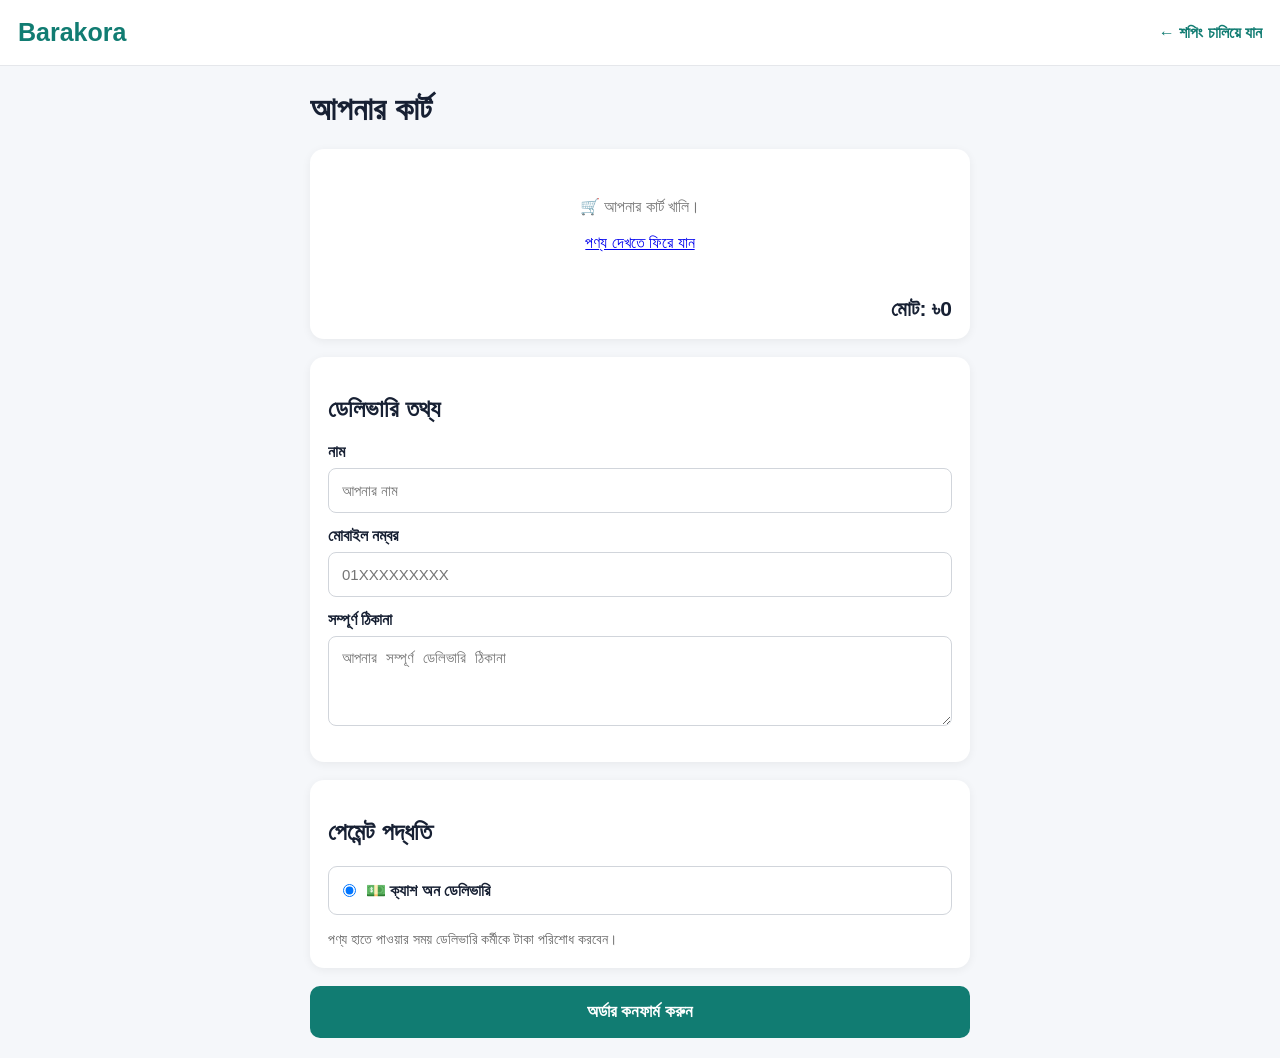
<file: cart.html>
<!DOCTYPE html>
<html lang="bn">
<head>
  <meta charset="UTF-8">
  <meta name="viewport" content="width=device-width, initial-scale=1.0">

  <title>কার্ট | Barakora</title>

  <style>
    * {
      box-sizing: border-box;
    }

    body {
      margin: 0;
      font-family: Arial, sans-serif;
      background: #f5f7fa;
      color: #172033;
    }

    header {
      background: #ffffff;
      padding: 18px;
      display: flex;
      align-items: center;
      justify-content: space-between;
      border-bottom: 1px solid #e5e7eb;
    }

    .logo {
      color: #117c72;
      font-size: 25px;
      font-weight: bold;
    }

    .back {
      color: #117c72;
      text-decoration: none;
      font-weight: bold;
    }

    main {
      max-width: 700px;
      margin: auto;
      padding: 20px;
    }

    h1 {
      margin-top: 5px;
    }

    .box {
      background: #ffffff;
      padding: 18px;
      border-radius: 14px;
      margin-bottom: 18px;
      box-shadow: 0 2px 10px rgba(0,0,0,.06);
    }

    .cart-item {
      display: flex;
      align-items: center;
      justify-content: space-between;
      gap: 12px;
      padding: 14px 0;
      border-bottom: 1px solid #eeeeee;
    }

    .cart-item:last-child {
      border-bottom: none;
    }

    .item-name {
      font-weight: bold;
      margin-bottom: 5px;
    }

    .item-price {
      color: #117c72;
      font-weight: bold;
    }

    .remove-btn {
      border: none;
      background: #fee2e2;
      color: #b91c1c;
      padding: 8px 11px;
      border-radius: 7px;
      cursor: pointer;
    }

    .total {
      text-align: right;
      font-size: 21px;
      font-weight: bold;
      margin-top: 15px;
    }

    label {
      display: block;
      margin-bottom: 14px;
      font-weight: 600;
    }

    input,
    textarea {
      width: 100%;
      margin-top: 7px;
      padding: 13px;
      border: 1px solid #d1d5db;
      border-radius: 8px;
      font-size: 15px;
    }

    textarea {
      min-height: 90px;
      resize: vertical;
    }

    .cod-option {
      display: flex;
      align-items: center;
      gap: 10px;
      border: 1px solid #d1d5db;
      padding: 14px;
      border-radius: 9px;
      cursor: pointer;
    }

    .cod-option input {
      width: auto;
      margin: 0;
    }

    .order-btn {
      width: 100%;
      padding: 16px;
      border: none;
      border-radius: 10px;
      background: #117c72;
      color: white;
      font-size: 17px;
      font-weight: bold;
      cursor: pointer;
    }

    .empty {
      text-align: center;
      padding: 30px 10px;
      color: #777;
    }

    .cod-note {
      margin-top: 10px;
      color: #666;
      font-size: 14px;
      line-height: 1.5;
    }
  </style>
</head>

<body>

<header>
  <div class="logo">Barakora</div>
  <a href="index.html" class="back">← শপিং চালিয়ে যান</a>
</header>

<main>

  <h1>আপনার কার্ট</h1>

  <div class="box">
    <div id="cartItems"></div>

    <div class="total">
      মোট: ৳<span id="total">0</span>
    </div>
  </div>

  <div class="box">

    <h2>ডেলিভারি তথ্য</h2>

    <label>
      নাম
      <input
        id="customerName"
        type="text"
        placeholder="আপনার নাম">
    </label>

    <label>
      মোবাইল নম্বর
      <input
        id="customerPhone"
        type="tel"
        placeholder="01XXXXXXXXX">
    </label>

    <label>
      সম্পূর্ণ ঠিকানা
      <textarea
        id="customerAddress"
        placeholder="আপনার সম্পূর্ণ ডেলিভারি ঠিকানা"></textarea>
    </label>

  </div>

  <div class="box">

    <h2>পেমেন্ট পদ্ধতি</h2>

    <label class="cod-option">
      <input
        type="radio"
        name="payment"
        value="cash_on_delivery"
        checked>

      <span>
        💵 ক্যাশ অন ডেলিভারি
      </span>
    </label>

    <div class="cod-note">
      পণ্য হাতে পাওয়ার সময় ডেলিভারি কর্মীকে টাকা পরিশোধ করবেন।
    </div>

  </div>

  <button
    class="order-btn"
    onclick="placeOrder()">

    অর্ডার কনফার্ম করুন

  </button>

</main>

<script>

"use strict";


function getCart() {

  try {

    const saved =
      localStorage.getItem("barakora_cart");

    if (!saved) {
      return [];
    }

    const cart = JSON.parse(saved);

    return Array.isArray(cart)
      ? cart
      : [];

  } catch (error) {

    console.error(
      "Cart loading failed:",
      error
    );

    return [];
  }
}


function saveCart(cart) {

  localStorage.setItem(
    "barakora_cart",
    JSON.stringify(cart)
  );
}


function escapeHtml(value) {

  return String(value || "")
    .replace(/&/g, "&amp;")
    .replace(/</g, "&lt;")
    .replace(/>/g, "&gt;")
    .replace(/"/g, "&quot;")
    .replace(/'/g, "&#039;");
}


function renderCart() {

  const cart = getCart();

  const container =
    document.getElementById("cartItems");

  const totalElement =
    document.getElementById("total");

  if (!cart.length) {

    container.innerHTML = `
      <div class="empty">
        🛒 আপনার কার্ট খালি।
        <br><br>
        <a href="index.html">
          পণ্য দেখতে ফিরে যান
        </a>
      </div>
    `;

    totalElement.textContent = "0";

    return;
  }


  let total = 0;


  container.innerHTML =
    cart.map((item, index) => {

      const price =
        Number(item.price) || 0;

      const quantity =
        Number(item.quantity) || 1;

      total += price * quantity;


      return `
        <div class="cart-item">

          <div>

            <div class="item-name">
              ${escapeHtml(item.name || "পণ্য")}
            </div>

            <div>
              পরিমাণ: ${quantity}
            </div>

            <div class="item-price">
              ৳${price.toLocaleString("bn-BD")}
            </div>

          </div>

          <button
            class="remove-btn"
            onclick="removeItem(${index})">

            বাদ দিন

          </button>

        </div>
      `;

    }).join("");


  totalElement.textContent =
    total.toLocaleString("bn-BD");
}


function removeItem(index) {

  const cart = getCart();

  if (!cart[index]) {
    return;
  }

  cart.splice(index, 1);

  saveCart(cart);

  renderCart();
}

  let total = 0;
async function placeOrder() {


  const cart = getCart();

  if (!cart.length) {

    alert(
      "আপনার কার্ট খালি।"
    );

    return;
  }


  const name =
    document
      .getElementById("customerName")
      .value
      .trim();


  const phone =
    document
      .getElementById("customerPhone")
      .value
      .trim();


  const address =
    document
      .getElementById("customerAddress")
      .value
      .trim();


  if (!name) {

    alert("আপনার নাম লিখুন।");

    return;
  }


  if (!phone) {

    alert(
      "আপনার মোবাইল নম্বর লিখুন।"
    );

    return;
  }


  if (!address) {

    alert(
      "আপনার সম্পূর্ণ ঠিকানা লিখুন।"
    );

    return;
  }




  cart.forEach(item => {

    const price =
      Number(item.price) || 0;

    const quantity =
      Number(item.quantity) || 1;

    total += price * quantity;

  });


  const order = {

    customer: {

      name: name,

      phone: phone,

      address: address

    },

    items: cart,

    total: total,

    paymentMethod:
      "cash_on_delivery",

    paymentStatus:
      "pending",

    orderStatus:
      "pending",

    createdAt:
      new Date().toISOString()

  };

  try {
    const response = await fetch(
      "https://398.shaidahmed306.workers.dev",
      {
        method: "POST",
        headers: {
          "Content-Type": "application/json"
        },
        body: JSON.stringify({
          name: order.customer.name,
          phone: order.customer.phone,
          address: order.customer.address,
          product: order.items.map(item => item.name || item.title || "পণ্য").join(", "),
          total: order.total,
          payment: "Cash on Delivery"
        })
      }
    );

    const result = await response.json();

    if (result.success) {
      alert("আপনার অর্ডার সফলভাবে পাঠানো হয়েছে!");
    } else {
      alert("অর্ডার পাঠানো যায়নি। আবার চেষ্টা করুন।");
      console.log(result);
    }
  } catch (error) {
    alert("সংযোগে সমস্যা হয়েছে। আবার চেষ্টা করুন।");
    console.log(error);
  }
  
}


renderCart();

</script>

</body>
</html>
</file>
